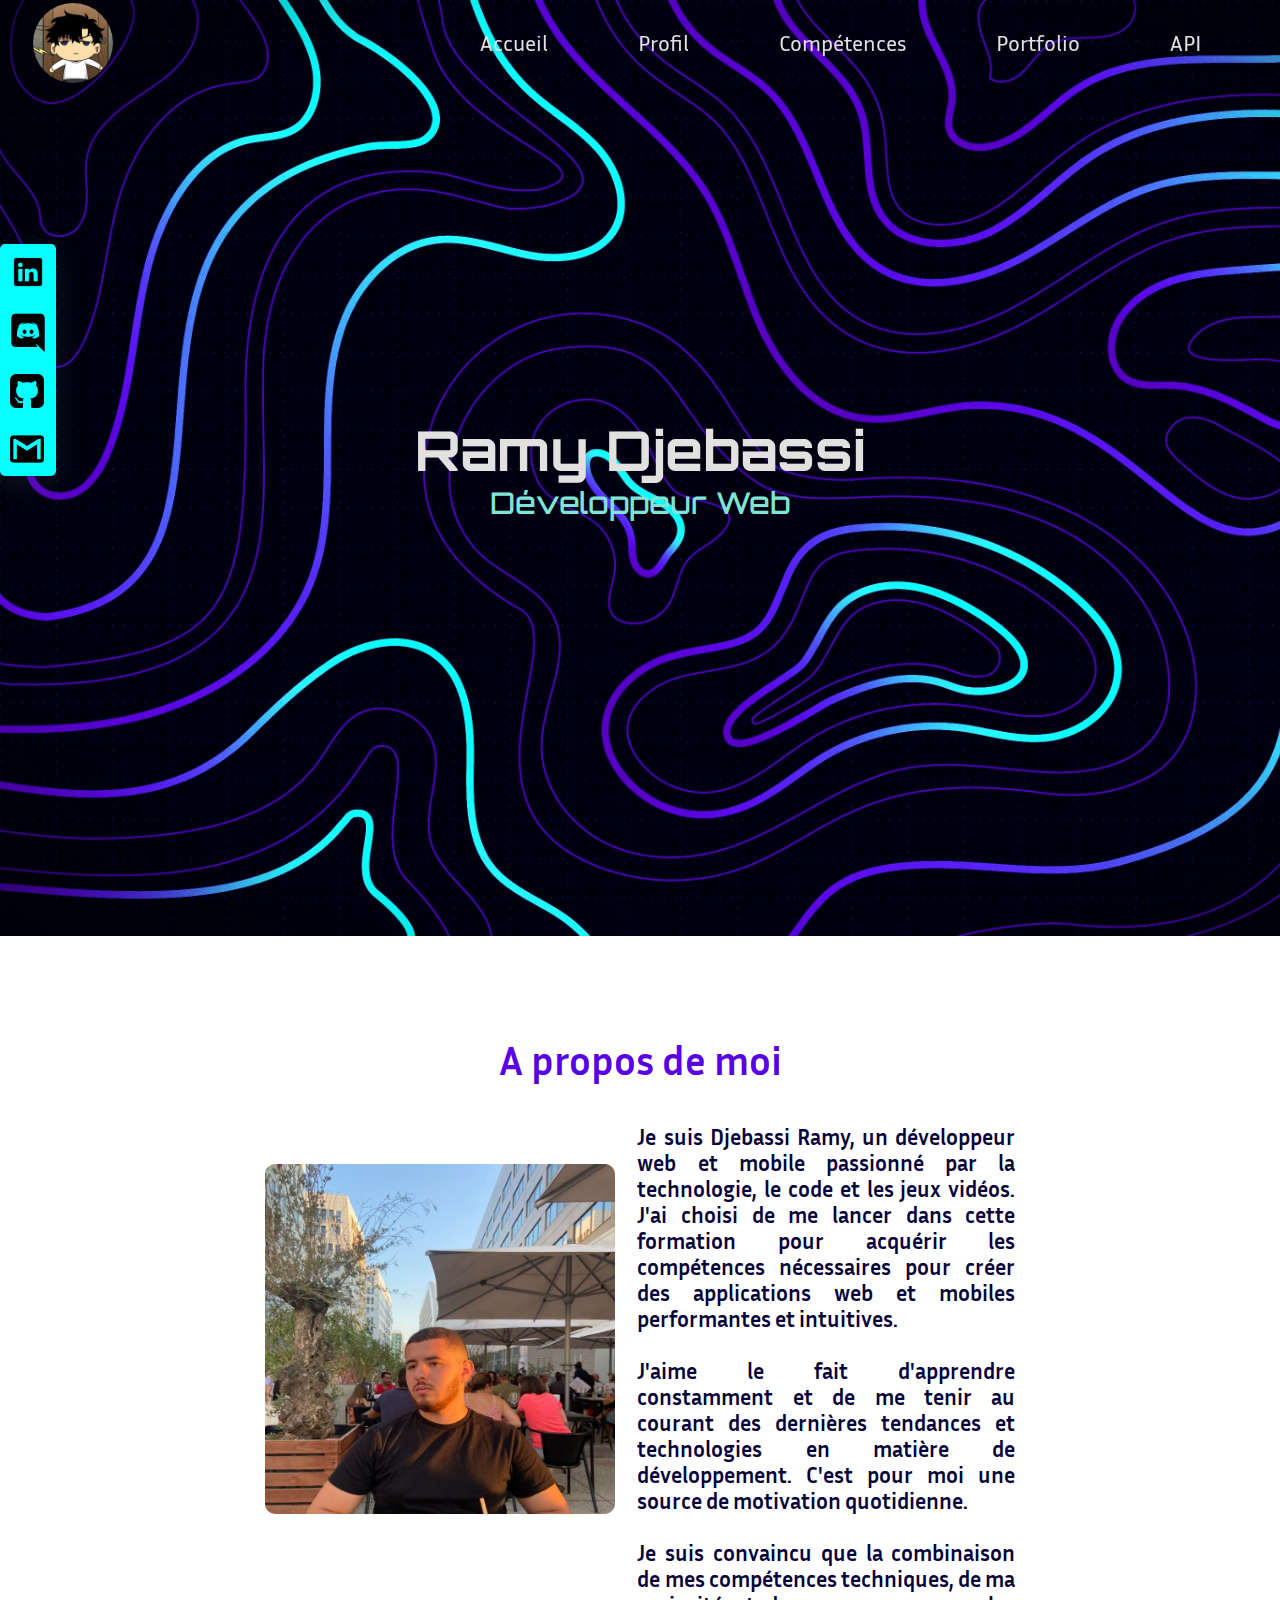
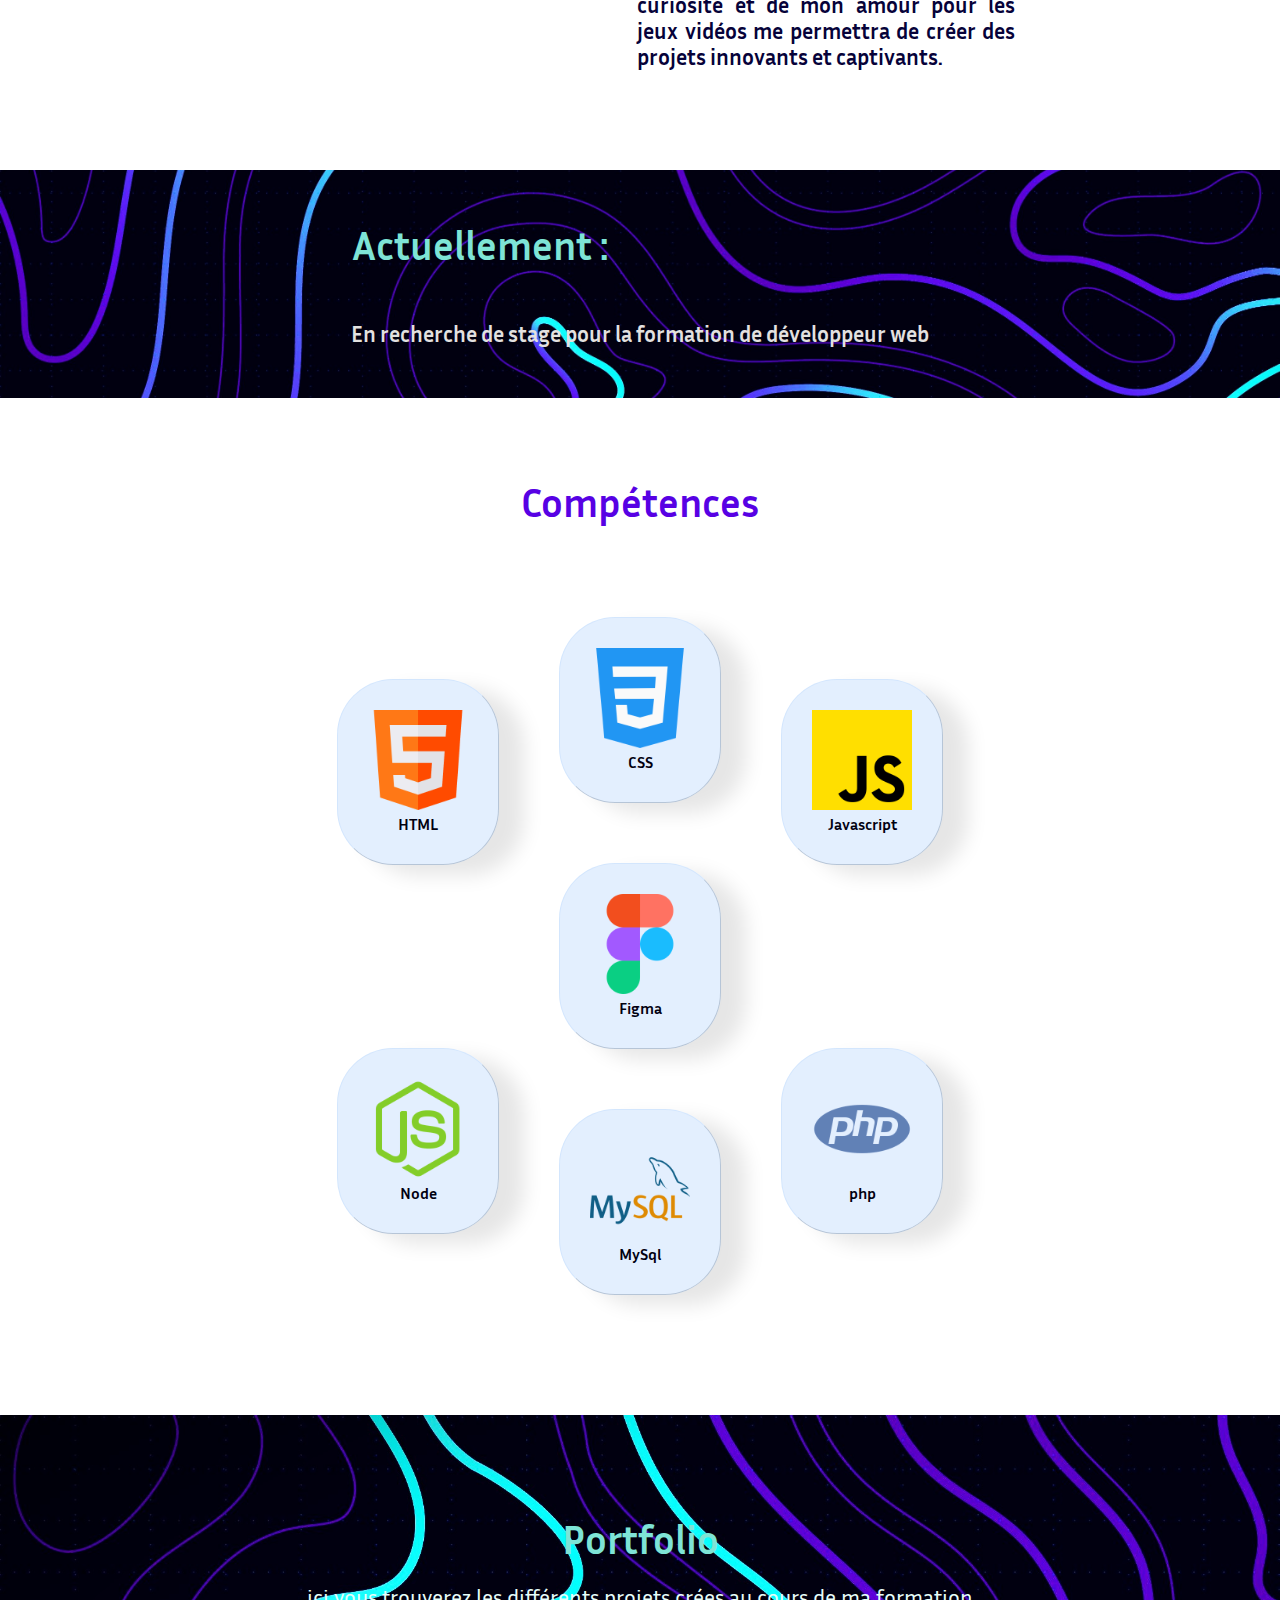
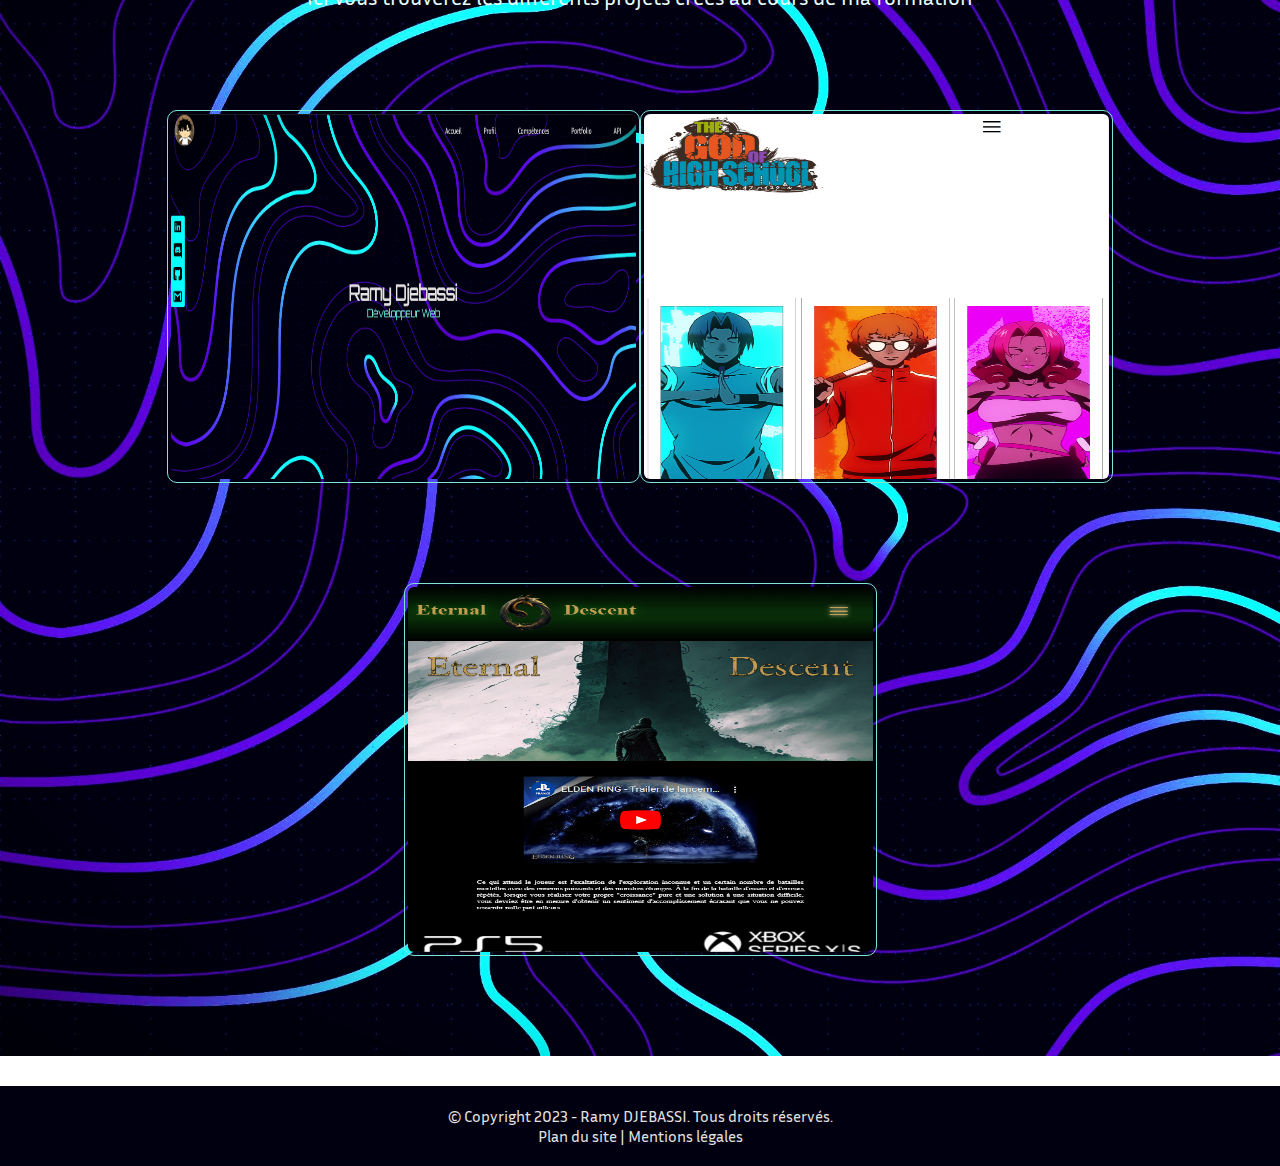
<file: index.html>
<!DOCTYPE html>
<html lang="en">
<head>
    <meta charset="UTF-8">
    <meta http-equiv="X-UA-Compatible" content="IE=edge">
    <meta name="viewport" content="width=device-width, initial-scale=1.0">
    <link rel="stylesheet" href="Portfolio.css">
    <link rel="stylesheet" href="https://cdnjs.cloudflare.com/ajax/libs/animate.css/4.1.1/animate.min.css"/>
    <link rel="preconnect" href="https://fonts.googleapis.com">
<link rel="preconnect" href="https://fonts.gstatic.com" crossorigin>
<link href="https://fonts.googleapis.com/css2?family=Orbitron&display=swap" rel="stylesheet">

    <link rel="preconnect" href="https://fonts.googleapis.com">
    <link rel="preconnect" href="https://fonts.gstatic.com" crossorigin>
    <link href="https://fonts.googleapis.com/css2?family=Inria+Sans&display=swap" rel="stylesheet">
    <title>Document</title>
</head>
<body>
<div class="back">

    

    <nav>


        <img src="img\Screenshot_20230120-231909_Adblock Browser.jpg" id="imgprofile">
        <div class="links" class="animate__animated animate__bounce">
            <a href="#accueil">Accueil</a>
            <a href="#propos">Profil</a>
            <a href="#compétences">Compétences</a>
            <a href="#portfolio">Portfolio</a>
            <a href="api.html">API</a>
        </div>

        <div class="menu">
            <span id="top"></span>
            <span id="bot"></span>
            <span id="mid"></span>
        </div>


    </nav>

    <div class="reseaux">
        
        <div><a href="https://www.linkedin.com/in/ramy-djebassi-9678661b0/"><img src="img\linkedin_logo_icon_181286.png" id="li"></a><br></div>
        <div><a href="https://discord.gg/XDf3jHJh7Y"><img src="img\discord_icon_136688.png" id="li"></a><br></div>
        <div><a href="https://github.com/RamyDj"><img src="img\github-sign_icon-icons.com_73545.png" id="git"></a><br></div>
        <div><a href="mailto:djebassiramy@gmail.com"><img src="img\gmail-logo_icon-icons.com_72739.png" id="gmail"></a></div>
    </div>

    <div class="centre" id="accueil">

        <span class="nom">Ramy Djebassi</span><br>
        <span class="dev">Développeur Web</span>

    </div>

</div>

    <div class="propos" id="propos">

        <span>A propos de moi</span>

        <div class="apropos">

            <img src="img\Snapchat-106422424.jpg" id="aproposimg">
            <p>Je suis Djebassi Ramy, un développeur web et mobile passionné par la technologie, le code et les jeux vidéos. J'ai choisi de me lancer dans cette formation pour acquérir les compétences nécessaires pour créer des applications web et mobiles performantes et intuitives.
                <br><br>
                J'aime le fait d'apprendre constamment et de me tenir au courant des dernières tendances et technologies en matière de développement. C'est pour moi une source de motivation quotidienne.
                <br><br>
                Je suis convaincu que la combinaison de mes compétences techniques, de ma curiosité et de mon amour pour les jeux vidéos me permettra de créer des projets innovants et captivants.</p>
        
            </div>

    </div>

    <div class="actuellement">

        <span>Actuellement :</span>
        <p>En recherche de stage pour la formation de développeur web </p>

    </div>

    <div class="compétences" id="compétences">

        <span id="comp">Compétences</span>

        <div class="complist">

            <div class="languages">

                <div class="un">
                    <span><img src="img\html.png" id="lanimg"><br>HTML</span>
                    <span><img src="img\node-js (1).png" id="lanimg"><br>Node</span>
                </div>

                <div class="deux">
                    <span><img src="img\css-3.png" id="lanimg"><br>CSS</span>
                    <span><img src="img\figma.png" id="lanimg"><br>Figma</span>
                    <span><img src="img\mysql.png" id="lanimg"><br>MySql</span>
                </div>

                <div class="trois">
                    <span><img src="img\js.png" id="lanimg"><br>Javascript</span>
                    <span><img src="img\php.png" id="lanimg"><br>php</span>
                </div>
            

            </div>
        </div>
    </div>

    
    <div class="portfolio" id="portfolio">

        <span>Portfolio</span>

        <span id="tt"> ici vous trouverez les différents projets crées au cours de ma formation </span>

        <div class="imglist">
            
            <img src="img\Capture d'écran 2023-03-30 085824.png" id="imglistimg">
            <img src="img\Capture d’écran 2023-03-08 090531.png" id="imglistimg">
            <img src="img\Capture d’écran 2023-03-08 090333.png" id="imglistimg">
            

        </div>

    </div>

    <footer>
        
        <div class="copy">

            <span>© Copyright 2023 - Ramy DJEBASSI. Tous droits réservés.</span>

        </div>
        <div class="mentions">
            <span>Plan du site</span>
            <span> | </span>
            <span>Mentions légales</span>
        </div>
        
    </footer>

    <script src="Portfolio.js"></script>
</body>
</html>
</file>
<file: Portfolio.css>
*{
    margin: 0;
    padding: 0;
    font-family: 'Inria Sans', sans-serif;
    /* font-family: 'Tilt Prism', cursive; */
    text-decoration: none;
    color: rgb(227, 225, 224);
    scroll-behavior: smooth;
}

p{
    font-size:22px;
    font-weight: 600;
}

#imgback{
    position: absolute;
    width: 100%;
    height: 100%;
    z-index: -1;
}

.reseaux {
    position: absolute;
    top: 40%;
    display: flex;
    flex-direction: column;
    transform: translateY(-50%);
    background: #07FFFF;
    box-shadow: rgba(100,100,111,.2) 0 7px 29px 0;
    padding: .5rem;
    border-radius: 5px;

}


.reseaux img {
    width: 40px;
    height: auto;
    display: flex;
    flex-direction: column;
}

#git{
    width: 34px;
    padding: 2px;
}

#gmail{
    width: 34px;
    padding: 2px;
}

.reseaux a :hover{
    background-color: #8102ff7c;
}

nav{
    display: flex;
    flex-direction: row;
    flex-wrap: nowrap;
    justify-content: space-around;
    align-items: center;
    position: fixed;
    top: 0;
    width:100%;
    z-index: 1000;
}

#imgprofile{
    width: 80px;
    height: 80px;
    border-radius: 400px;
    margin-right: 20%;
}

.links {
    display: flex;

}

.links a{
    margin: 30px;
    font-size: 22px;
    padding-right: 10px;
    border-radius: 50px;
    padding-left: 10px;
    border-left:5px solid #07ffff00;
    border-right:5px solid #07ffff00;
}

.links a:hover {
    color: #07FFFF;
    border-right:5px solid #07FFFF;
    border-left:5px solid #07FFFF;
}


.menu {
    display: none;
}


.centre{
    text-align: center;
    padding: 415px;
    background-image: url("img/9009320_4049650.jpg");
    background-repeat: no-repeat;
    background-size: cover;
    
}

.nom{
    font-family: 'Orbitron', sans-serif;
    font-size: 55px;
    font-weight: 700;
    width: 100%;
}

.dev {
    font-family: 'Orbitron', sans-serif;
    font-size: 30px;
    font-weight: 500;
    color: #7EE4D6;
}


                                                                        /* PRESENTATION */


.propos{
    
    padding: 100px;
}

.propos span {
    font-weight: 700;
    font-size: 40px;
    color: #5701E4;
    display: flex;
    flex-direction: row;
    justify-content: center;
    
}

.apropos{
    display: flex;
    flex-direction: row;
    flex-wrap: wrap;
    justify-content: space-evenly;
    width: 70%;
    margin: 0 auto;
    margin-top: 40px;

}

#aproposimg{
    width: 350px;
    height: 350px;
    margin-top: 40px;
    border-radius: 10px;
}

.apropos p{
    color: #060239;
    margin-left: 20px;
    text-align: justify;
    width: 50%;
}


                                                                        /* ACTUELLEMENT */

.actuellement{
    background-image: url("img/9009320_4049650.jpg");
    background-repeat: no-repeat;
    background-position: 50% 42%;
    background-size: 100%;
    height: 228px;
    display: flex;
    flex-direction: column;
    justify-content: space-evenly;
    align-items: center;
}

.actuellement span{
margin-right: 25%;
font-weight: 700;
font-size: 40px;
color: #7EE4D6;
}




                                                                        /* COMPETENCES */




#comp{
    
    font-weight: 700;
    font-size: 40px;
    color: #5701E4;
    display: flex;
    flex-direction: row;
    justify-content: center;
    padding: 80px;
    padding-bottom: 10px;
}

.complist{
    margin-top: 4%;
    display: flex;
    flex-direction: row;
    flex-wrap: wrap;
    justify-content: center;
}

#lanimg{
    width: 100px;
    height: 100px;
}


.languages{
    display: flex;
    flex-direction: row;
    justify-content: space-around;
    border-radius: 20px;
    text-align: center;
    flex-wrap: wrap;
}

.languages span{
    padding: 30px;
    background-color: #c1dcfc73;
    margin: 30px;
    border-radius: 56px;
    color: #010010;
    font-weight: 600;
    box-shadow: 25px 10px 20px 0px rgba(0,0,0,0.1);
    border: 1px outset #c1dcfc73;
}

.un{
    display: flex;
    flex-direction: column;
    justify-content: space-around; 
}

.deux{
    display: flex;
    flex-direction: column;
    justify-content: space-around; 
}

.trois{
    display: flex;
    flex-direction: column;
    justify-content: space-around; 
}


                                                                        /* PORTFOLIO */


.portfolio{
    margin-top: 7%;
    background-color: #b9b5f100;
    padding: 100px;
    background-image: url("img/9009320_4049650.jpg");
    background-repeat: no-repeat;
    background-size: cover;
}

.portfolio span{
    font-weight: 700;
    font-size: 40px;
    color: #7EE4D6;
    display: flex;
    justify-content: center;
}

#tt{
    font-size: 22px;
    font-weight: 400;
    margin-top: 2%;
    color: #e7fdfa;
}

#imglistimg{
    width: 465px;;
    height: 365px;
    padding: 3px;
    margin-top: 100px;
    border: 1px solid #7EE4D6;
    border-radius: 10px;
}
  
  .imglist{
    display: flex;
    flex-direction: row;
    flex-wrap: wrap;
    justify-content: center;
    align-items: center;
}


footer{
    background-color: #010010;
    padding: 20px;
    display: flex;
    flex-direction: column;
    justify-content: center;
    align-items: center;
    margin-top: 30px;
}


@media screen and (max-width:1050px) {

    .links {
        display: none;
        flex-direction: column;
        justify-content: center;
        align-items: center;
        width: 100%;
        height: 500px;
        backdrop-filter: blur(10px);
        background-color: #0602397c;
        position: fixed;
        top: 0px;
        padding: 50px;
        animation-name: fade-in-tl;
        animation-duration: 0.8s;
        animation-fill-mode: both;

    }
    .menu {
        display: flex;
        flex-direction: column;
        margin-right: 30px;
    }

    .menu span {
        width: 30px;
        height: 5px;
        background: white;
        margin-top: 4px;
        transition: 0.3s;
        -webkit-transition: 0.3s;
        -moz-transition: 0.3s;
        -ms-transition: 0.3s;
        -o-transition: 0.3s;
        z-index: 1000000;
    }


    iframe{
        width: 300px;
        height: 350px;
    }

    .apropos p{
        width: 100%;
    }
    .apropos{
        width: 100%;
    }
    .centre{
        padding: 00px;
        padding-top:100px ;
        padding-bottom:100px ;
    }
    .propos{
        padding: 50px;
    }
    .apropos{
        width: 100%;
    }
    .nom{
        font-size: 40px;
    }
    .dev {
        font-size: 25px;
    }
     span{
        font-size: 30px;
        }
    #tt{
        font-size: 15px;
        margin-top: 15px;
    }
    p{
        font-size:15px;
     }


    #imglistimg{
        width: 150%;;
    }
    footer span{
        font-size:15px;
    }
    }


    @keyframes fade-in-tl {
        0% {
                  transform: translateX(-50px) translateY(-50px);
          opacity: 0;
        }
        100% {
                  transform: translateX(0) translateY(0);
          opacity: 1;
        }
      }
</file>
